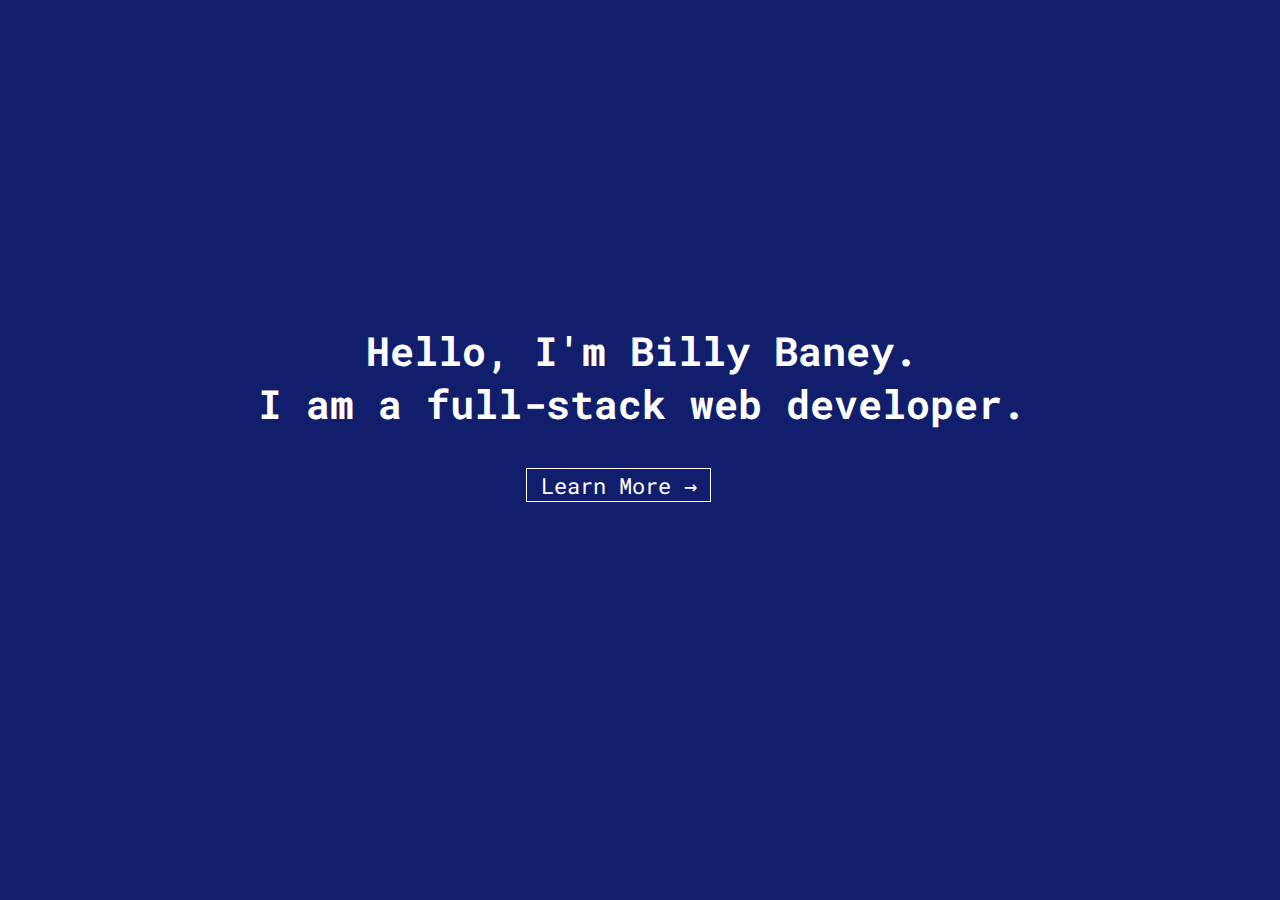
<file: index.html>
<html lang="en">
<head>
    <meta charset="UTF-8">
    <meta http-equiv="X-UA-Compatible" content="IE=edge">
    <meta name="viewport" content="width=device-width, initial-scale=1.0">
    <link rel="stylesheet" href="./css/styles.css">
    <link rel="preconnect" href="https://fonts.googleapis.com">
    <link rel="preconnect" href="https://fonts.gstatic.com" crossorigin>
    <link href="https://fonts.googleapis.com/css2?family=Roboto+Mono&display=swap" rel="stylesheet">
    <title>Billy Baney's Portfolio</title>
</head>
<body>
    <div class="welcome">
        <h1>Hello, I'm Billy Baney.</h1>
        <h1>I am a full-stack web developer.</h1>
        <a href="html/about.html"><button class="enter" id="button">Learn More &#8594</button></a>
    </div>
    <script src="./js/index.js"></script>
</body>
</html>
</file>
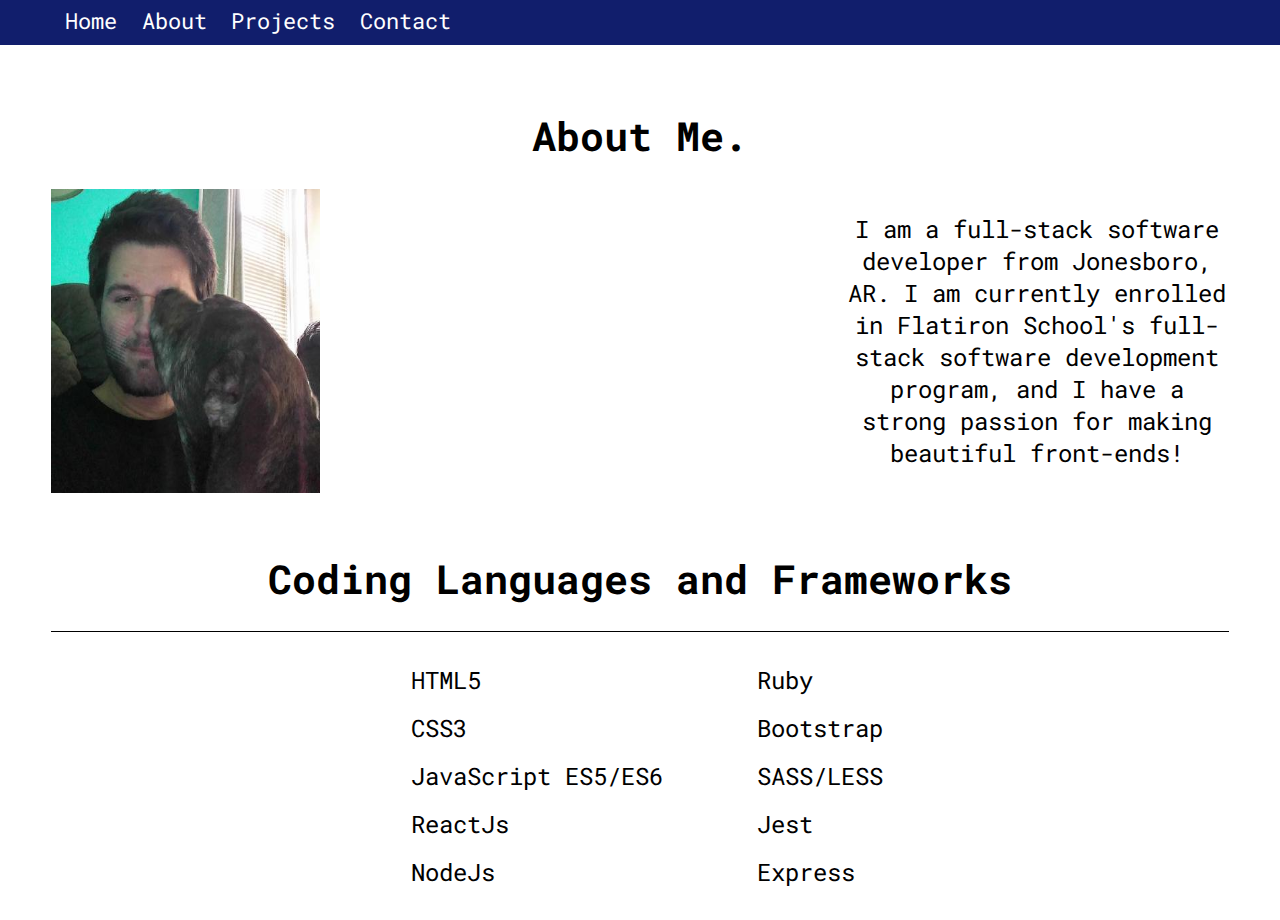
<file: html/about.html>
<html lang="en">
<head>
    <meta charset="UTF-8">
    <meta http-equiv="X-UA-Compatible" content="IE=edge">
    <meta name="viewport" content="width=device-width, initial-scale=1.0">
    <link rel="stylesheet" href="../css/about.css">
    <link rel="preconnect" href="https://fonts.googleapis.com">
    <link rel="preconnect" href="https://fonts.gstatic.com" crossorigin>
    <link href="https://fonts.googleapis.com/css2?family=Roboto+Mono&display=swap" rel="stylesheet">
    <title>Billy Baney's Portfolio - About</title>
</head>
<body>
    <header>
        <nav>
            <ul>
                <li><a href="../index.html">Home</a></li>
                <li class="current">About</li>
                <li><a href="../html/projects.html">Projects</a></li>
                <li><a href="../html/contact.html">Contact</a></li>
            </ul>
        </nav>
    </header>

    <section>
        <div>
            <h1>About Me.</h1>
        </div>
        <div class="about-info">
            <img src="../images/billy.jpg" alt="me">
            <p>I am a full-stack software developer from Jonesboro, AR.
                I am currently enrolled in Flatiron School's full-stack software
                development program, and I have a strong passion for making 
                beautiful front-ends!
            </p>
        </div>
    </section>

    <section>
        <div class="coding">
            <h1>Coding Languages and Frameworks</h1>
        </div>
        <div class="container">
            <div class="li-1">
                <ul>
                    <li>HTML5</li>
                    <li>CSS3</li>
                    <li>JavaScript ES5/ES6</li>
                    <li>ReactJs</li>
                    <li>NodeJs</li>
                </ul>
            </div>
            <div class="li-2">
                <ul>
                    <li>Ruby</li>
                    <li>Bootstrap</li>
                    <li>SASS/LESS</li>
                    <li>Jest</li>
                    <li>Express</li>
                </ul>
            </div>
        </div>
    </section>
</body>
</html>
</file>
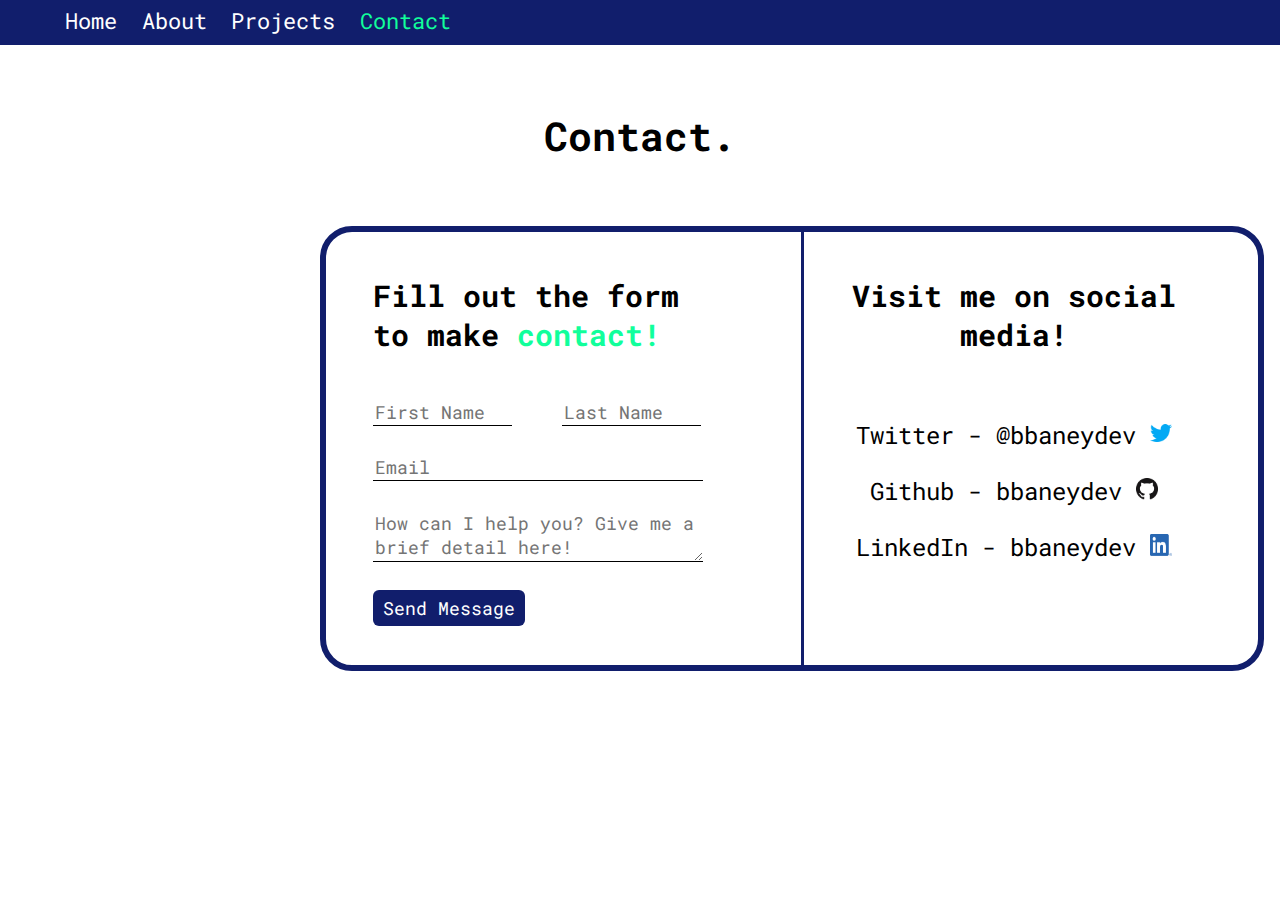
<file: html/contact.html>
<html lang="en">
<head>
    <meta charset="UTF-8">
    <meta http-equiv="X-UA-Compatible" content="IE=edge">
    <meta name="viewport" content="width=device-width, initial-scale=1.0">
    <link rel="stylesheet" href="../css/contact.css">
    <link rel="preconnect" href="https://fonts.googleapis.com">
    <link rel="preconnect" href="https://fonts.gstatic.com" crossorigin>
    <link href="https://fonts.googleapis.com/css2?family=Roboto+Mono&display=swap" rel="stylesheet">
    <title>Billy Baney's Portfolio - Contact</title>
</head>
<body>
    <header>
        <nav>
            <ul>
                <li><a href="../index.html">Home</a></li>
                <li><a href="../html/about.html">About</a></li>
                <li><a href="../html/projects.html">Projects</a></li>
                <li class="current">Contact</li>
            </ul>
        </nav>
    </header>

    <section>
        <div>
            <h1>Contact.</h1>
        </div>
    </section>

    <section>
        <div class="form">
            <div class="left-side">
                <h2>Fill out the form to make <span>contact!</span></h2>
                <form>
                    <input type="text" id="fname" placeholder="First Name">
                    <input type="text" id="lname" placeholder="Last Name">
                    <input type="email" id="email" placeholder="Email">
                    <textarea id="text" placeholder="How can I help you? Give me a brief detail here!"></textarea>
                    <button type="onclick" id="button">Send Message</button>
                </form>
            </div>
            <div class="vl"></div>
            <div class="links">
                <h2>Visit me on social media!</h2>
                <p>Twitter - @bbaneydev <img src="../images/twitter.png" alt="twitter" width="22px" height="22px"></p>
                <p>Github - bbaneydev <img src="../images/GitHub-Mark-32px.png" alt="github" width="22px" height="22px"></p>
                <p>LinkedIn - bbaneydev <img src="../images/LI-In-Bug.png" alt="LinkedIn" width="22px" height="22px"></p>
            </div>
        </div>
    </section>
</body>
</html>
</file>
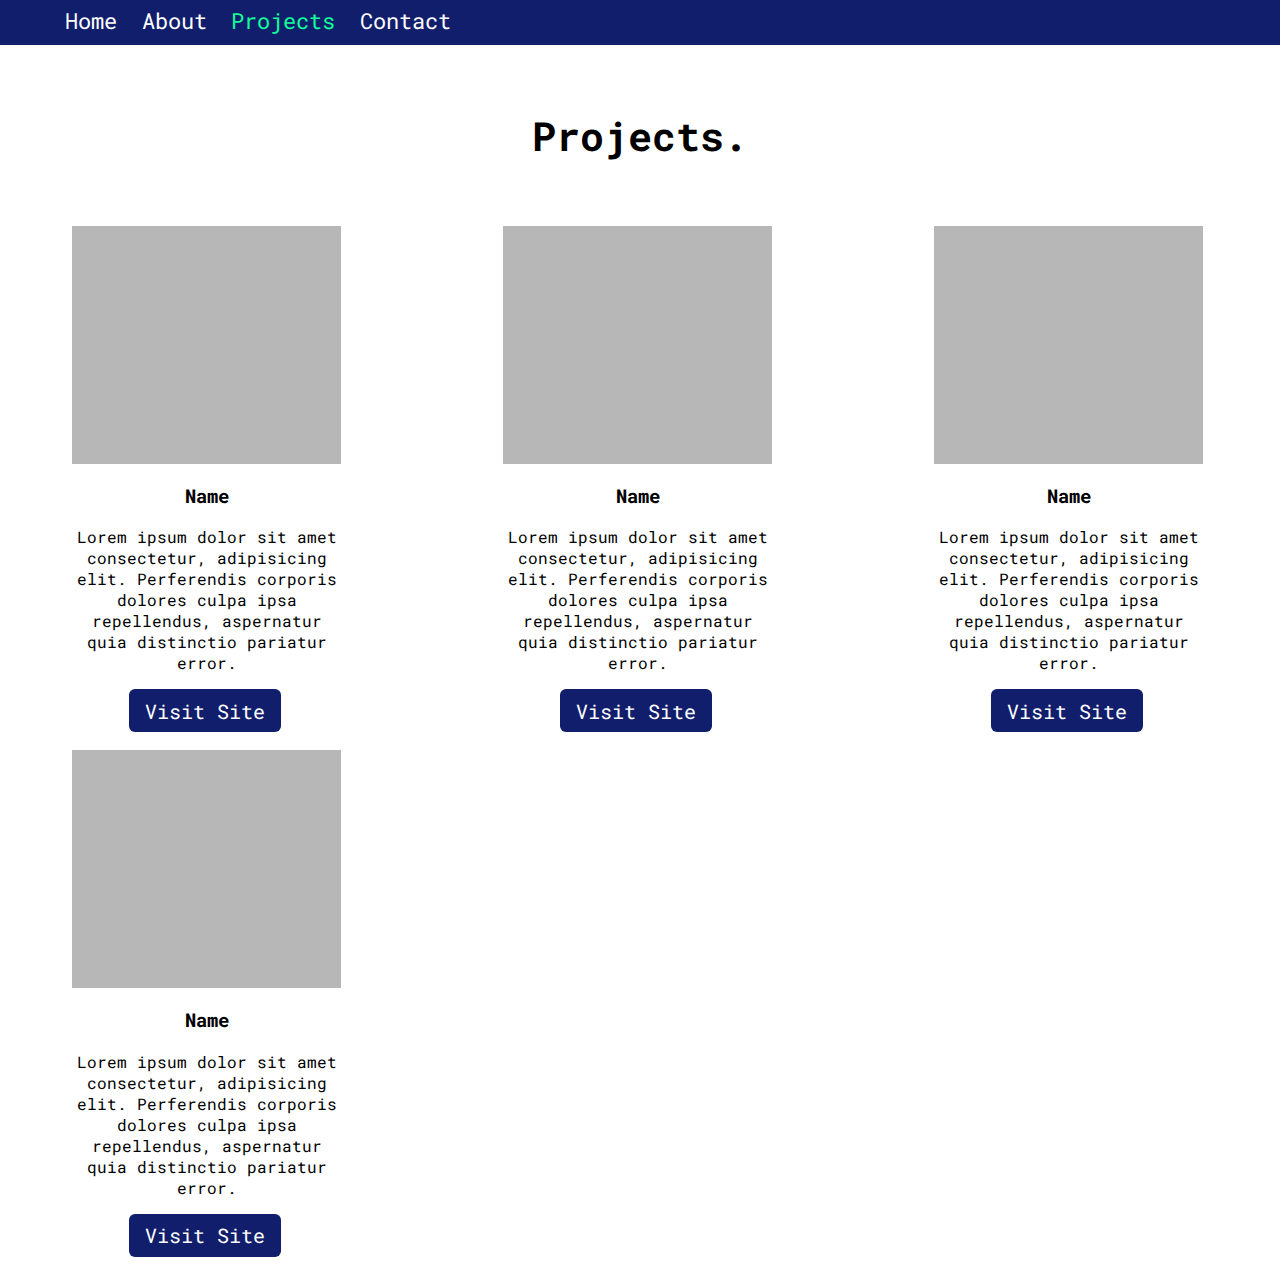
<file: html/projects.html>
<html lang="en">
<head>
    <meta charset="UTF-8">
    <meta http-equiv="X-UA-Compatible" content="IE=edge">
    <meta name="viewport" content="width=device-width, initial-scale=1.0">
    <link rel="stylesheet" href="../css/projects.css">
    <link rel="preconnect" href="https://fonts.googleapis.com">
    <link rel="preconnect" href="https://fonts.gstatic.com" crossorigin>
    <link href="https://fonts.googleapis.com/css2?family=Roboto+Mono&display=swap" rel="stylesheet">
    <title>Billy Baney's Portfolio - Projects</title>
</head>
<body>
    <header>
        <nav>
            <ul>
                <li><a href="../index.html">Home</a></li>
                <li><a href="../html/about.html">About</a></li>
                <li class="current">Projects</li>
                <li><a href="../html/contact.html">Contact</a></li>
            </ul>
        </nav>
    </header>

    <section>
        <div>
            <h1>Projects.</h1>
        </div>
    </section>

    <section class="container">
        <div class="box">
            <div class="img-container">
                <img src="../images/Grey-placeholder-image2.jpg" alt="project">
            </div>
            <h3>Name</h3>
            <p>Lorem ipsum dolor sit amet consectetur, 
                adipisicing elit. Perferendis corporis dolores culpa ipsa 
                repellendus, aspernatur quia distinctio pariatur error. 
            </p>
            <button>Visit Site</button>
        </div>
        <div class="box">
            <div class="img-container">
                <img src="../images/Grey-placeholder-image2.jpg" alt="project">
            </div>
            <h3>Name</h3>
            <p>Lorem ipsum dolor sit amet consectetur, 
                adipisicing elit. Perferendis corporis dolores culpa ipsa 
                repellendus, aspernatur quia distinctio pariatur error. 
            </p>
            <button>Visit Site</button>
        </div>
        <div class="box">
            <div class="img-container">
                <img src="../images/Grey-placeholder-image2.jpg" alt="project">
            </div>
            <h3>Name</h3>
            <p>Lorem ipsum dolor sit amet consectetur, 
                adipisicing elit. Perferendis corporis dolores culpa ipsa 
                repellendus, aspernatur quia distinctio pariatur error. 
            </p>
            <button>Visit Site</button>
        </div>
        <div class="box">
            <div class="img-container">
                <img src="../images/Grey-placeholder-image2.jpg" alt="project">
            </div>
            <h3>Name</h3>
            <p>Lorem ipsum dolor sit amet consectetur, 
                adipisicing elit. Perferendis corporis dolores culpa ipsa 
                repellendus, aspernatur quia distinctio pariatur error. 
            </p>
            <button>Visit Site</button>
        </div>
    </section>
</body>
</html>
</file>
<file: css/styles.css>
body {
    background-color: #111E6C;
    color: white;
    font-family: 'Roboto Mono', monospace;
    height: 90vh;
    display: flex;
    align-items: center;
    justify-content: center;
    flex-wrap: wrap;
    width: 99%;
}

.welcome h1 {
    font-size: 40px;
    margin: auto;
    text-align: center;
    width: 100%;
}

.enter {
    color: white;
    background-color: #111E6C;
    border: 1px solid white;
    font-family: 'Roboto Mono', monospace;
    margin-top: 5%;
    width: 185px;
    height: 34px;
    font-size: 22px;
    margin-left: 35%;
}

.enter:hover {
    cursor: pointer;
}
</file>
<file: css/about.css>
body {
    font-family: 'Roboto Mono', monospace;
    margin: auto;
}

nav {
    background-color: #111E6C;
    height: 5%;
}

nav ul {
    list-style: none;
    display: flex;
    flex-wrap: wrap;
}

nav ul li {
    margin-left: 2%;
    margin-top: .5%;
    color: white;
    font-size: 22px;
}

nav ul li a {
    text-decoration: none;
    color: white;
}

nav ul li a:hover {
    cursor: pointer;
    color: #11FF9B;
}

div h1 {
    text-align: center;
    font-size: 40px;
    margin-top: 5%;
}

.about-info {
    display: flex;
    justify-content: space-between;
}

.about-info p {
    width: 30%;
    margin-right: 4%;
    font-size: 24px;
    text-align: center;
}

div img {
    width: 269px;
    margin-left: 4%;
}

.coding {
    border-bottom: 1px solid black;
    margin-left: 4%;
    margin-right: 4%;
}

.container {
    display: flex;
    flex-wrap: wrap;
    justify-content: space-between;
    font-size: 24px;
}

.li-1 {
    margin-left: 29%;
}

.li-2 {
    margin-right: 31%;
}

.li-1 ul li {
    list-style: none;
    line-height: 2;
}

.li-2 ul li {
    list-style: none;
    line-height: 2;
}
</file>
<file: css/contact.css>
body {
    font-family: 'Roboto Mono', monospace;
    margin: auto;
}

nav {
    background-color: #111E6C;
    height: 5%;
}

nav ul {
    list-style: none;
    display: flex;
    flex-wrap: wrap;
}

nav ul li {
    margin-left: 2%;
    margin-top: .5%;
    color: white;
    font-size: 22px;
}

nav ul li a {
    text-decoration: none;
    color: white;
}

nav ul li a:hover {
    cursor: pointer;
    color: #11FF9B;
}

.current {
    color: #11FF9B
}

div h1 {
    text-align: center;
    font-size: 40px;
    margin-top: 5%;
    margin-bottom: 5%;
}

.form {
    width: 932px;
    height: 433px;
    border: 6px solid #111E6C;
    border-radius: 32px;
    margin-left: 25%;
    display: flex;
    flex-wrap: wrap;
}

.left-side {
    max-width: 50%;
    font-size: 20px;
    padding-left: 5%;
    padding-top: 2%;
    display: flex;
    flex-wrap: wrap;
}

.left-side h2 {
    width: 327px;
}

.left-side h2 span {
    color: #11FF9B;
}

.left-side #fname {
    background: transparent;
    border: none;
    border-bottom: 1px solid black;
    font-family: 'Roboto Mono', monospace;
    font-size: 18px;
    width: 30%;
    margin-right: 8%;
}

.left-side #lname {
    background: transparent;
    border: none;
    border-bottom: 1px solid black;
    font-family: 'Roboto Mono', monospace;
    font-size: 18px;
    width: 30%;
}

.left-side #email {
    background: transparent;
    border: none;
    border-bottom: 1px solid black;
    font-family: 'Roboto Mono', monospace;
    font-size: 18px;
    margin-top: 6%;
    width: 71%;
}

.left-side #text {
    background: transparent;
    border: none;
    border-bottom: 1px solid black;
    font-family: 'Roboto Mono', monospace;
    font-size: 18px;
    margin-top: 6%;
    width: 71%;
}

.left-side #button {
    width: 152px;
    height: 36px;
    background-color: #111E6C;
    color: white;
    font-family: 'Roboto Mono', monospace;
    font-size: 18px;
    border: none;
    border-radius: 6px;
    margin-top: 6%;
}

.vl {
    height: 433px;
    border-left: 3px solid #111E6C;
    margin-left: -4%;
}

.links {
    padding-left: 5%;
    padding-top: 2%;
}

.links h2 {
    width: 327px;
    text-align: center;
    font-size: 30px;
    margin-bottom: 20%;
}

.links p {
    font-size: 24px;
    text-align: center;
}
</file>
<file: css/projects.css>
body {
    font-family: 'Roboto Mono', monospace;
    margin: auto;
}

nav {
    background-color: #111E6C;
    height: 5%;
}

nav ul {
    list-style: none;
    display: flex;
    flex-wrap: wrap;
}

nav ul li {
    margin-left: 2%;
    margin-top: .5%;
    color: white;
    font-size: 22px;
}

nav ul li a {
    text-decoration: none;
    color: white;
}

nav ul li a:hover {
    cursor: pointer;
    color: #11FF9B;
}

.current {
    color: #11FF9B
}

div h1 {
    text-align: center;
    font-size: 40px;
    margin-top: 5%;
    margin-bottom: 5%;
}

.container {
    display: flex;
    flex-wrap: wrap;
    justify-content: space-between;
    margin-right: 6%;
}

.box {
    width: 269px;
    height: 476px;
    margin-left: 6%;
    margin-bottom: 4%;
}

.img-container {
    width: 269px;
    height: 238px;
}

.img-container img {
    width: 100%;
    height: 100%;
}

.box h3 {
    text-align: center;
}

.box p {
    text-align: center;
}

.box button {
    width: 152px;
    height: 43px;
    font-family: 'Roboto Mono', monospace;
    margin-left: 21%;
    background-color: #111E6C;
    color: white;
    border-radius: 6px;
    border: none;
    font-size: 20px;
}

.box button:hover {
    cursor: pointer;
}
</file>
